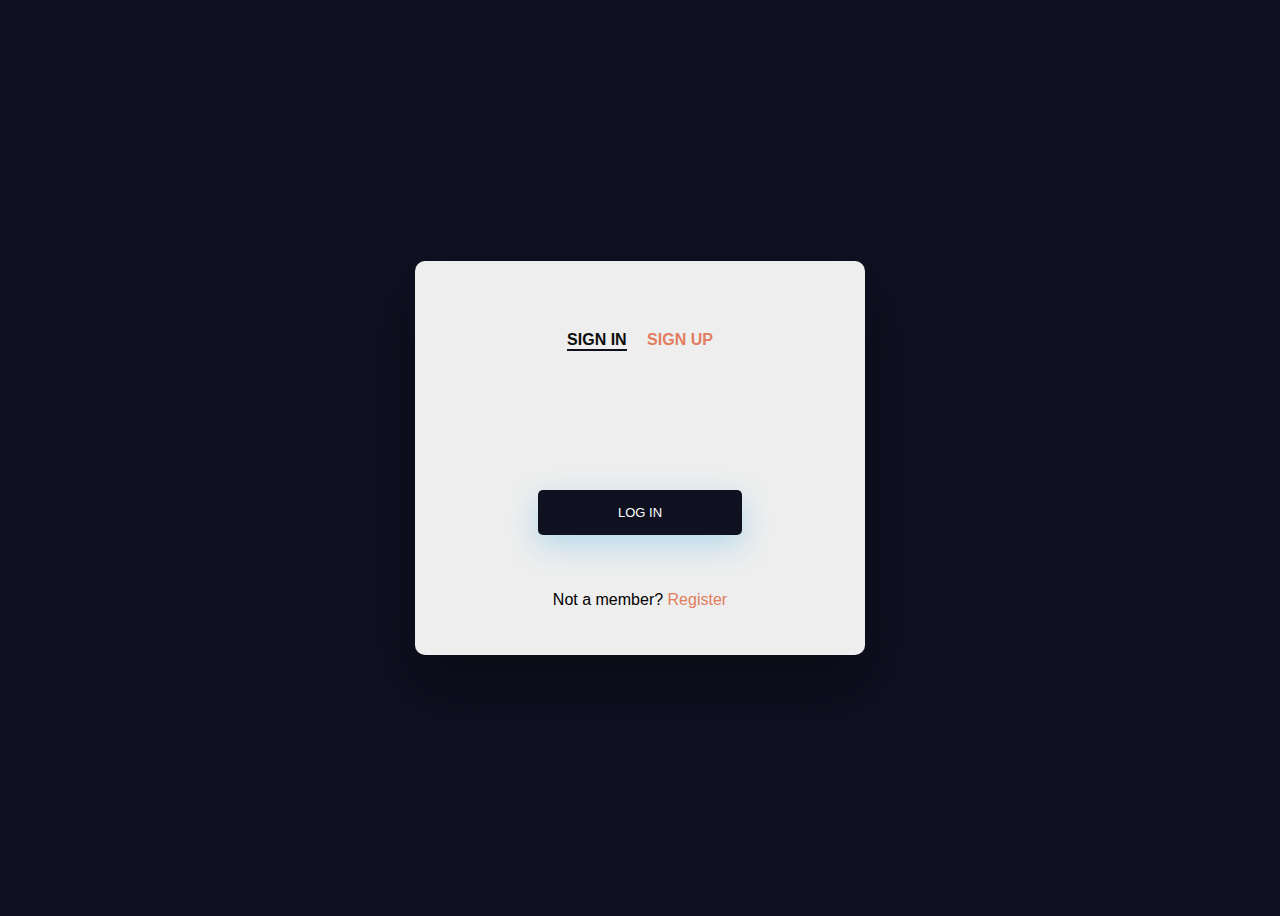
<file: templates/registration/login.html>
<!DOCTYPE html>

<html lang="en">
<head>
    <meta name="viewport" content="width=device-width, initial-scale=1, maximum-scale=1">
    <title>Title</title>
    <link rel="stylesheet" href="../../static/css/login.css">
</head>
<body>
    <div class="wrapper fadeInDown">
        <div id="formContent">
                <h2 class="active"> Sign In </h2>
                <h2 class="inactive underlineHover"> <a class="a1" href="registration_form.html">Sign Up </a></h2>
                <div class="sign_in">
                    <form id="login_form" method="post" action=".">
                         <label></label> <input type="text"  class="fadeIn second" name="username"
                                                                          required maxlength="150" id="login" placeholder="login">
                        <label ></label> <input type="password" class="fadeIn third"
                                                                          name="password" required id="login1" placeholder="password">
                        <input type="submit" value="Log in" />
                        <input type="hidden" name="next" value="{{ next }}" />
                    </form>
                    <p>
                        Not a member?
                        <a href="registration_form.html">Register</a>
                </p>
            </div>
        </div>
    </div>
</body>
</html>
</file>
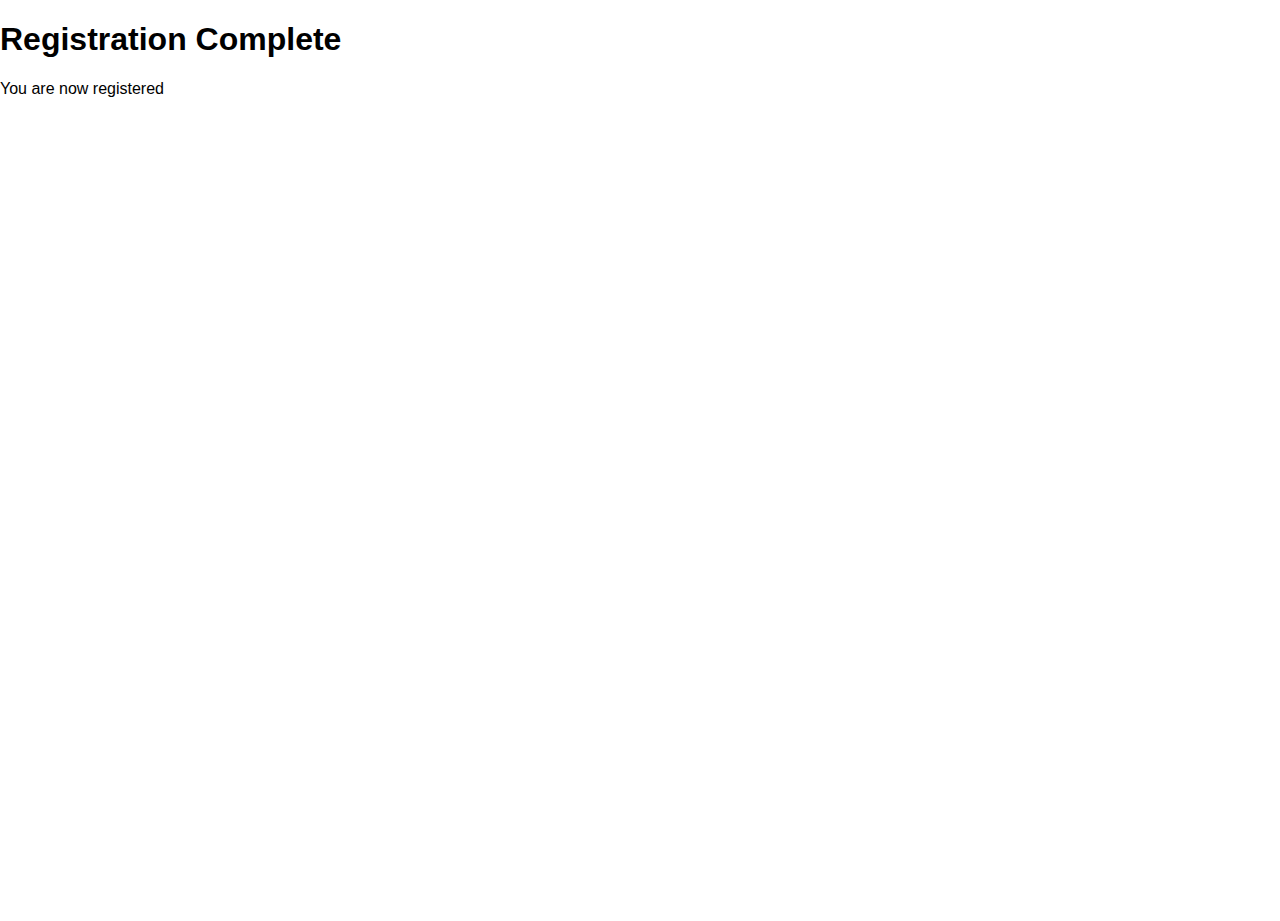
<file: templates/registration/registration_complete.html>
<!DOCTYPE html>

<html lang="en">
<head>
    <meta charset="UTF-8">
    <title>Participants</title>
    <link rel="stylesheet" href="../../static/css/design.css">
</head>

<body>
    <h1>Registration Complete</h1>
    <p>You are now registered</p>
</body>
</html>
</file>
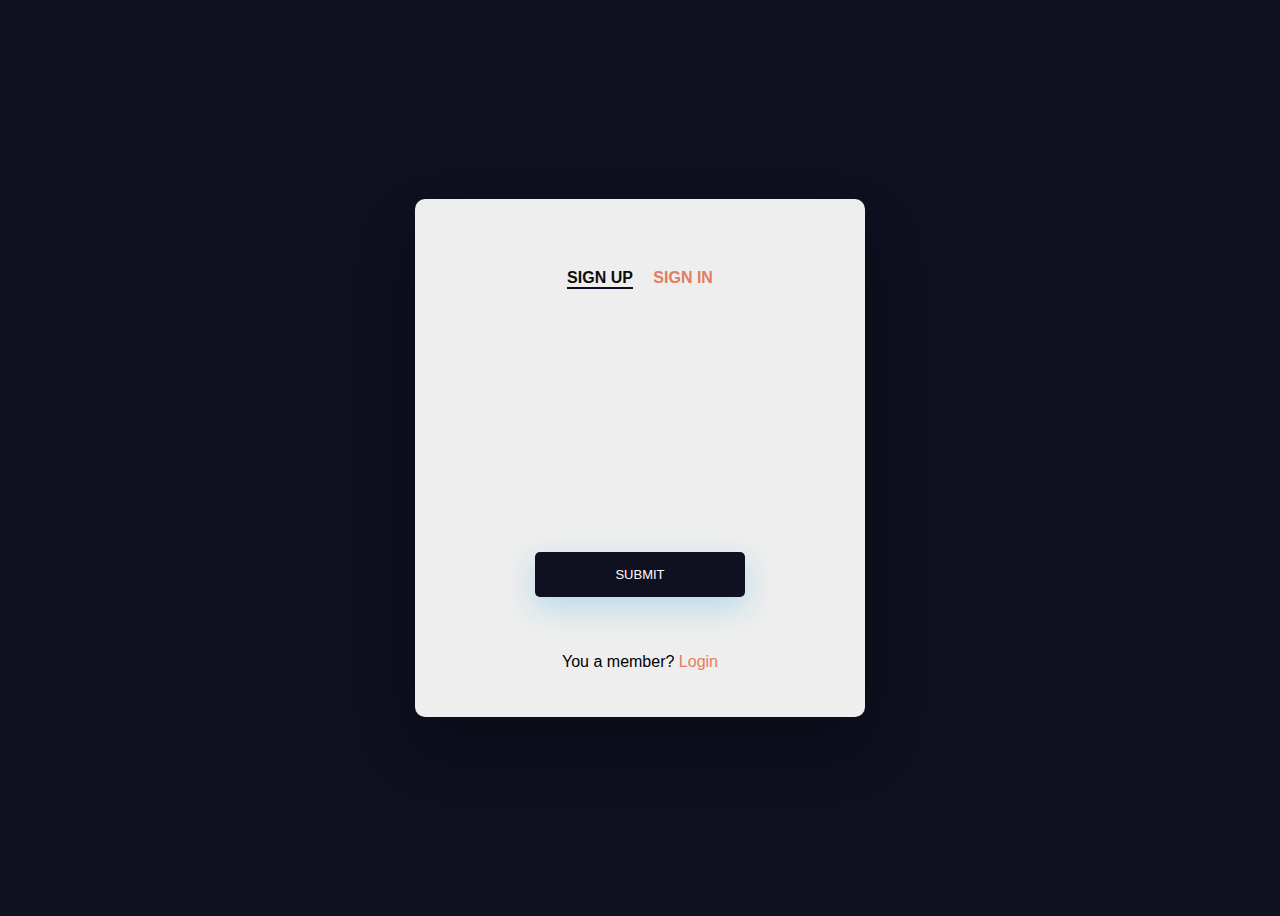
<file: templates/registration/registration_form.html>
<!DOCTYPE html>
<html lang="en">
<head>
    <meta name="viewport" content="width=device-width, initial-scale=1, maximum-scale=1">
    <title>Title</title>
    <link rel="stylesheet" href="../../static/css/registerin.css">
</head>
<body>
    <div class="wrapper fadeInDown">
        <div id="formContent">
                <h2 class="active"> Sign Up </h2>
                <h2 class="inactive underlineHover"> <a class="a1" href="login.html">Sign in</a> </h2>
                <form role="form" method="post" action="." enctype="multipart/form-data">
                    <label for="id_username"></label> <input type="text"  class="fadeIn second" name="username" id="id_username"
                                                                          required maxlength="150"  placeholder="login" autofocus>
                    <label for="id_email"></label><input type="email" class="fadeIn fourth"
                                                                            name="email" required id="id_email" placeholder="email">
                    <label for="id_password1"></label> <input type="password" class="fadeIn third"
                                                                          name="password1" required id="id_password1" placeholder="password1">
                    <label for="id_password2"></label> <input type="password" class="fadeIn fifth"
                                                                          name="password2" required id="id_password2" placeholder="password2">
                    <input type="submit" name="Submit" value="Submit"/>
                </form>
                <p>
                    You a member?
                    <a href="login.html">Login</a>
                </p>
        </div>
    </div>
</body>
</html>
</file>
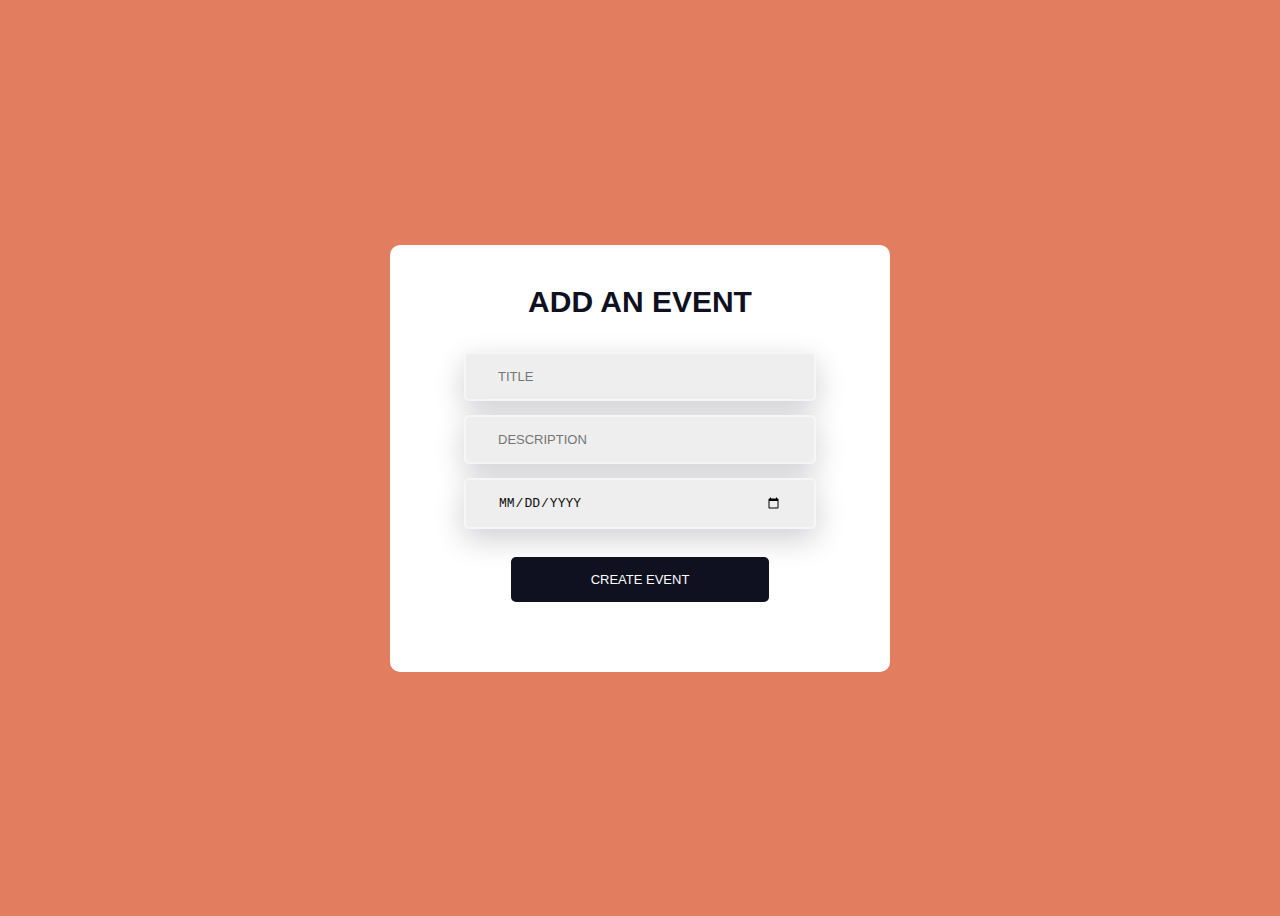
<file: templates/schedule/add_event.html>
<!DOCTYPE html>
<html lang="en">


<head>
    <meta charset="UTF-8" name="viewport" content="width=device-width, initial-scale=1, maximum-scale=1">
    <title>Ecalendar</title>
    <link rel="stylesheet" href="../../static/css/add_event.css">
</head>
<body>
    <div class="wrapper fadeInDown">
        <div id="formContent">
            <h1>Add an Event</h1>
            <form id="event_form" method="post" action=".">
                    <p>
                        <input type="text" id="title" class="fadeIn second" name="title" placeholder="title">
                        <input type="text" id="description" class="fadeIn third" name="description" placeholder="description">
                        <input type="date" id="date" class="fadeIn fourth" name="date" placeholder="date">
                    </p>
                <input type="submit" name="Submit" value="Create Event" />
            </form>
        </div>
    </div>
</body>
</html>
</file>
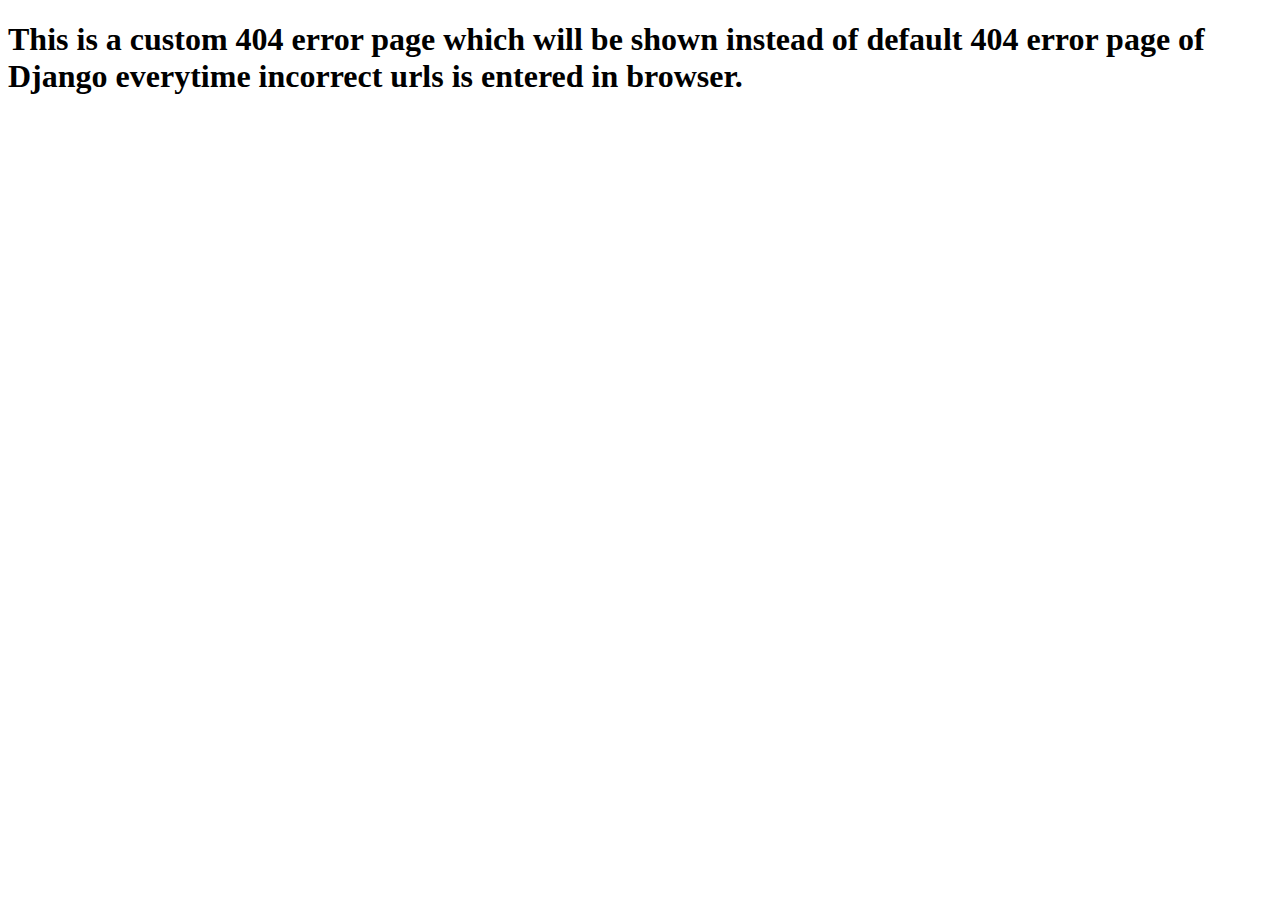
<file: templates/schedule/error_404.html>
<!DOCTYPE html>
<html lang="en">
<head>
</head>
<body>
    <h1> This is a custom 404 error page which will
         be shown instead of default 404 error page of Django everytime
         incorrect urls is entered in browser.
    </h1>
</body>
</html>
</file>
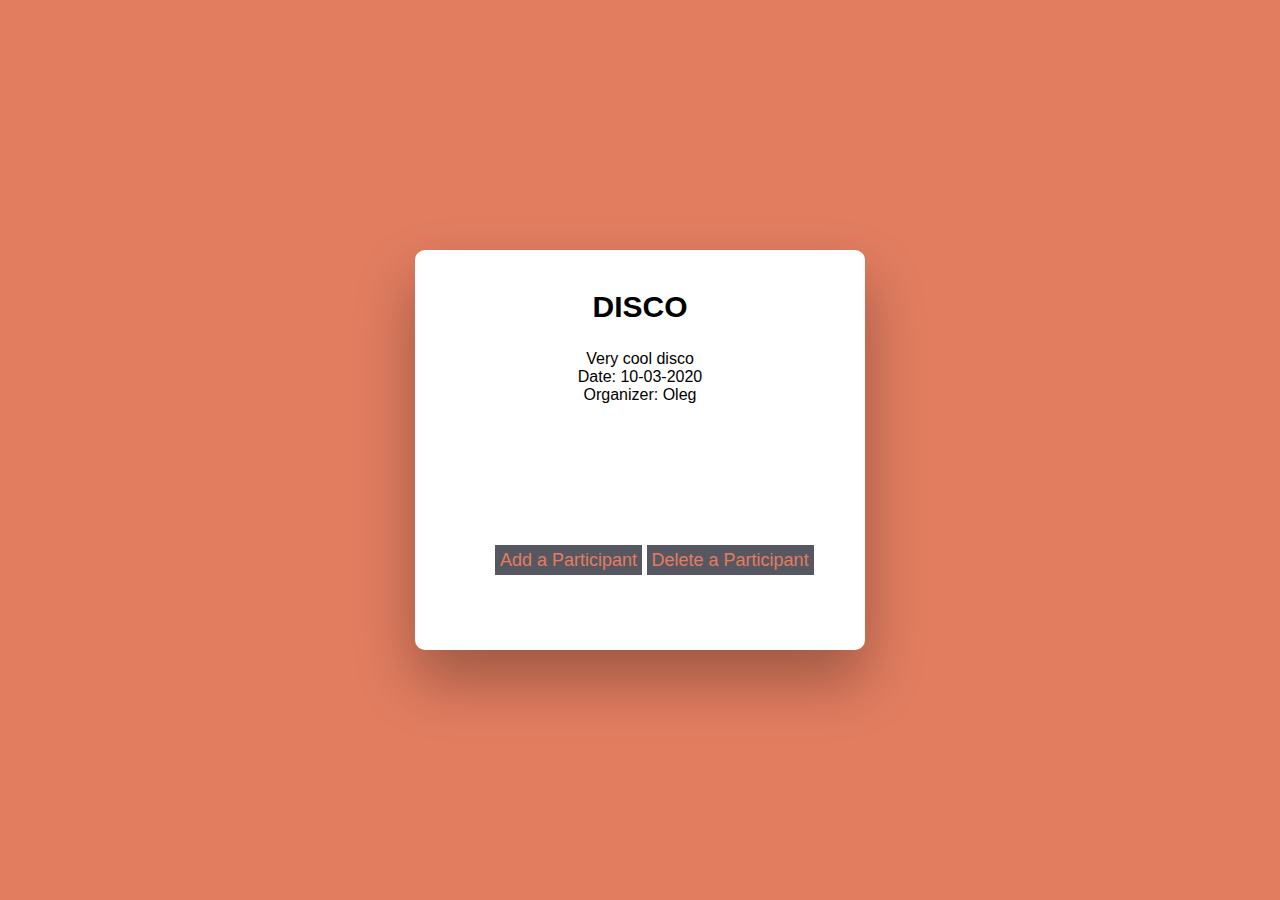
<file: templates/schedule/event.html>
<!DOCTYPE html>

<html lang="en">
<head>
    <meta charset="UTF-8">
    <title>Events</title>
    <link rel="stylesheet" href="../../static/css/events.css">

</head>
<body>
        <div class="wrapper_div fadeInDown">
            <div id="formContent">
                    <h1>Disco</h1>
                    <p> Very cool disco<br>
                        Date: 10-03-2020<br>
                       Organizer: Oleg<br>
                    </p>
                <div class="buttons">
                    <a href="add_participant.html">Add a Participant</a>
                    <a href="delete_participant.html"> Delete a Participant </a>
                </div>
            </div>
        </div>
</body>
</html>
</file>
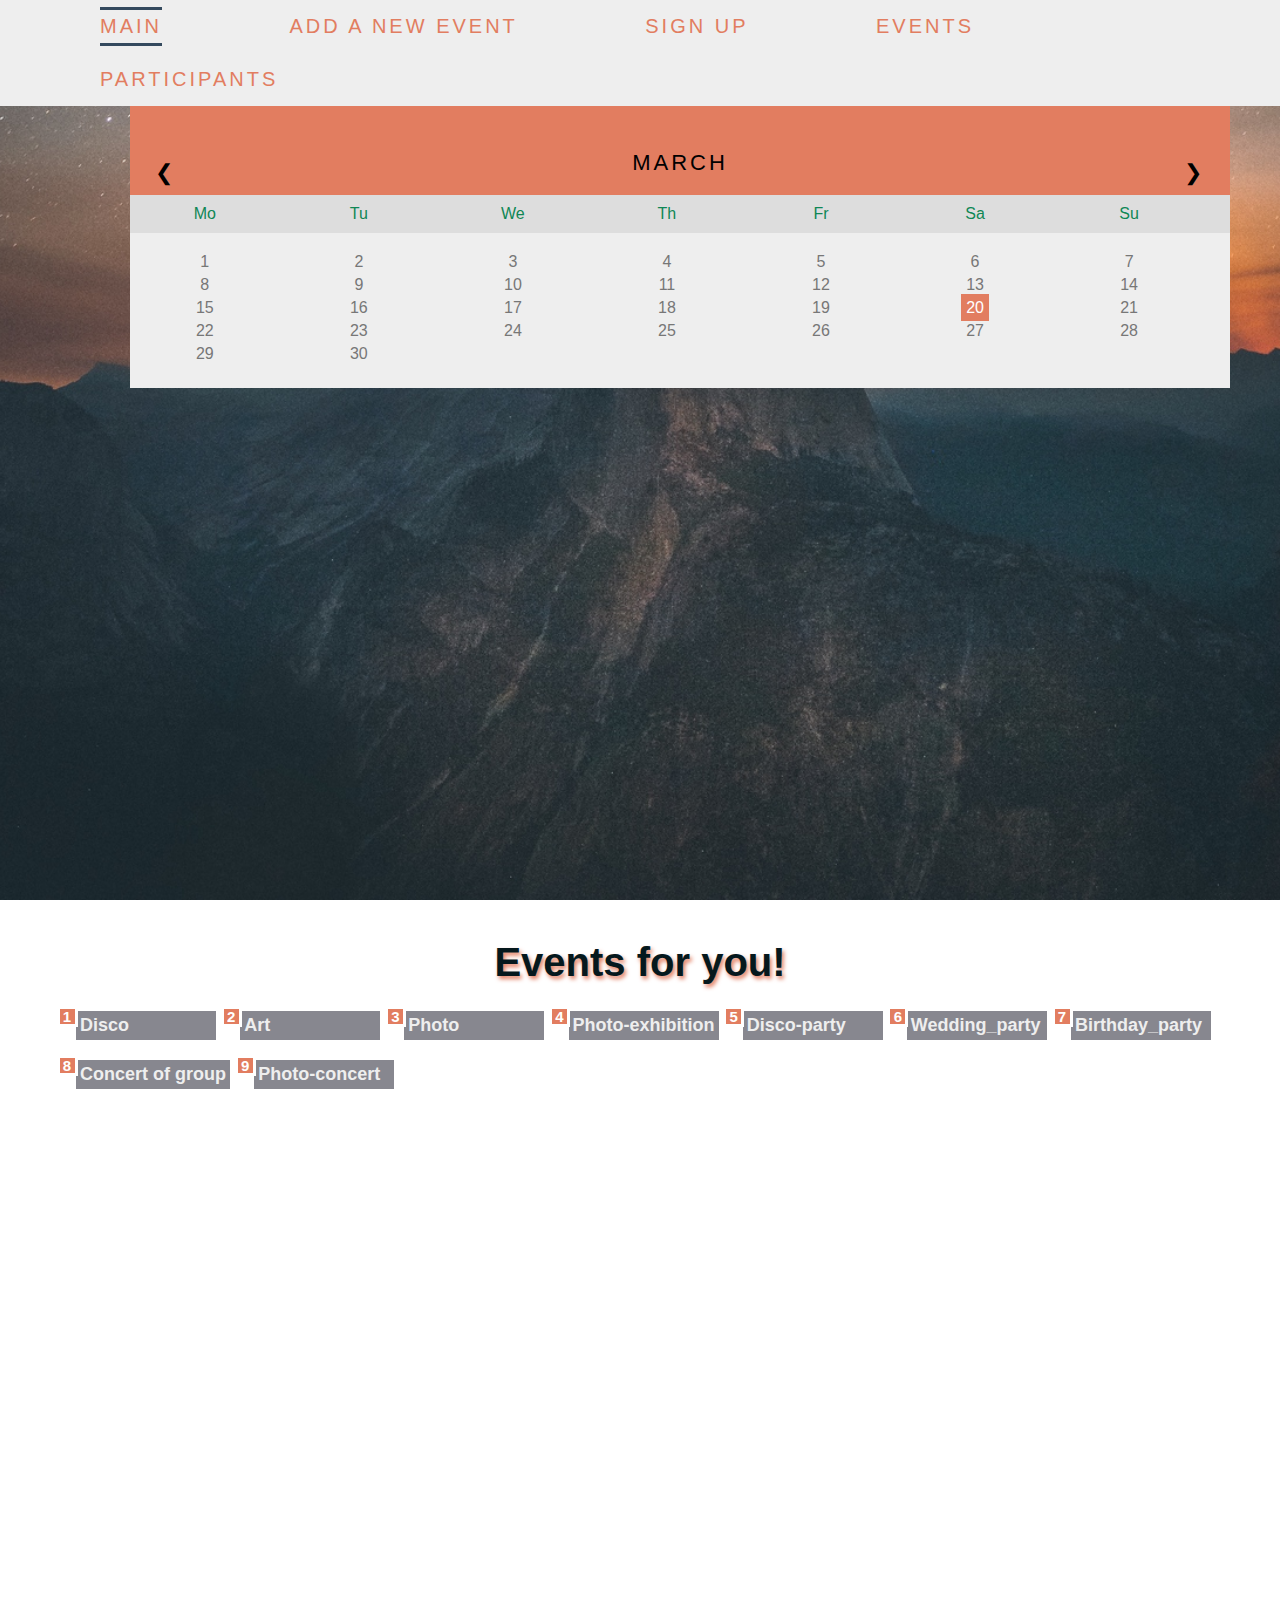
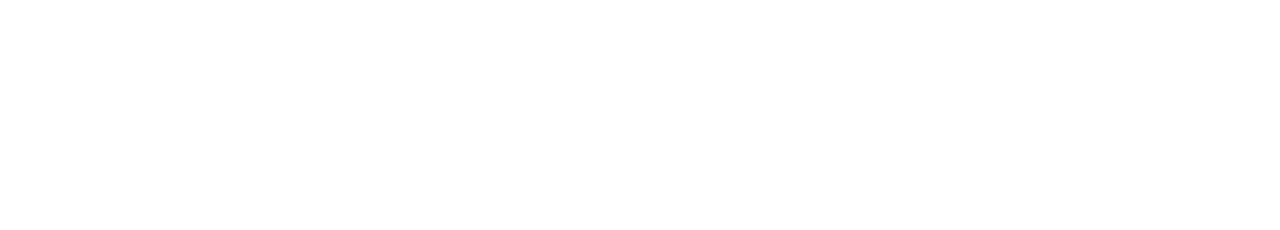
<file: templates/schedule/first_page.html>
<!DOCTYPE html>

<html lang="en">
<head>
    <meta name="viewport" content="width=device-width, initial-scale=1, maximum-scale=1">
    <title>Title</title>
    <link rel="stylesheet" href="../../static/css/design.css">
</head>
<body>
    <ul class="snip1217">
        <li class="current"><a href="first_page.html"> Main </a></li>
            <li><a href="add_event.html">Add a new event</a></li>
            <li><a  href="../registration/registration_form.html">Sign Up</a></li>
            <li><a href="#events-div"> Events</a> </li>
            <li><a href="show_participants.html"> Participants</a></li>
    </ul>
    <div class="parallax">
        <div class="calendar">
                <div class="month">
                    <ul>
                        <li class="prev">&#10094;</li>
                        <li class="next">&#10095;</li>
                        <li> March<br><span></span></li>
                    </ul>
                </div>

                <ul class="weekdays">
                  <li>Mo</li>
                  <li>Tu</li>
                  <li>We</li>
                  <li>Th</li>
                  <li>Fr</li>
                  <li>Sa</li>
                  <li>Su</li>
                </ul>
                <ul class="days">
                    <li>1</li>
                    <li>2</li>
                    <li>3</li>
                    <li>4</li>
                    <li>5</li>
                    <li>6</li>
                    <li>7</li>
                    <li>8</li>
                    <li>9</li>
                    <li>10</li>
                    <li>11</li>
                    <li>12</li>
                    <li>13</li>
                    <li>14</li>
                    <li>15</li>
                    <li>16</li>
                    <li>17</li>
                    <li>18</li>
                    <li>19</li>
                    <li><span class="active"> 20 </span></li>
                    <li>21</li>
                    <li>22</li>
                    <li>23</li>
                    <li>24</li>
                    <li>25</li>
                    <li>26</li>
                    <li>27</li>
                    <li>28</li>
                    <li>29</li>
                    <li>30</li>
                </ul>
        </div>
    </div>
    <div class="parallax">

        <div class="list-type" id="events-div">
            <h1 >
                Events for
                    you!
            </h1>
            <ol>
                    <li >
                        <a href="event.html"> Disco </a>
                    </li>
                    <li>

                        <a href="event.html"> Art  </a>
                    </li>
                    <li>
                        <a href="event.html"> Photo </a>
                    </li>
                    <li>
                        <a href="event.html"> Photo-exhibition </a>
                    </li>
                    <li>
                        <a href="event.html"> Disco-party </a>
                    </li>
                    <li>
                        <a href="event.html"> Wedding_party </a>
                    </li>
                    <li>
                        <a href="event.html"> Birthday_party </a>
                    </li>
                    <li>
                        <a href="event.html"> Concert of group </a>
                    </li>
                    <li>
                        <a href="event.html"> Photo-concert</a>
                    </li>
            </ol>
        </div>
    </div>

</body>
</html>
</file>
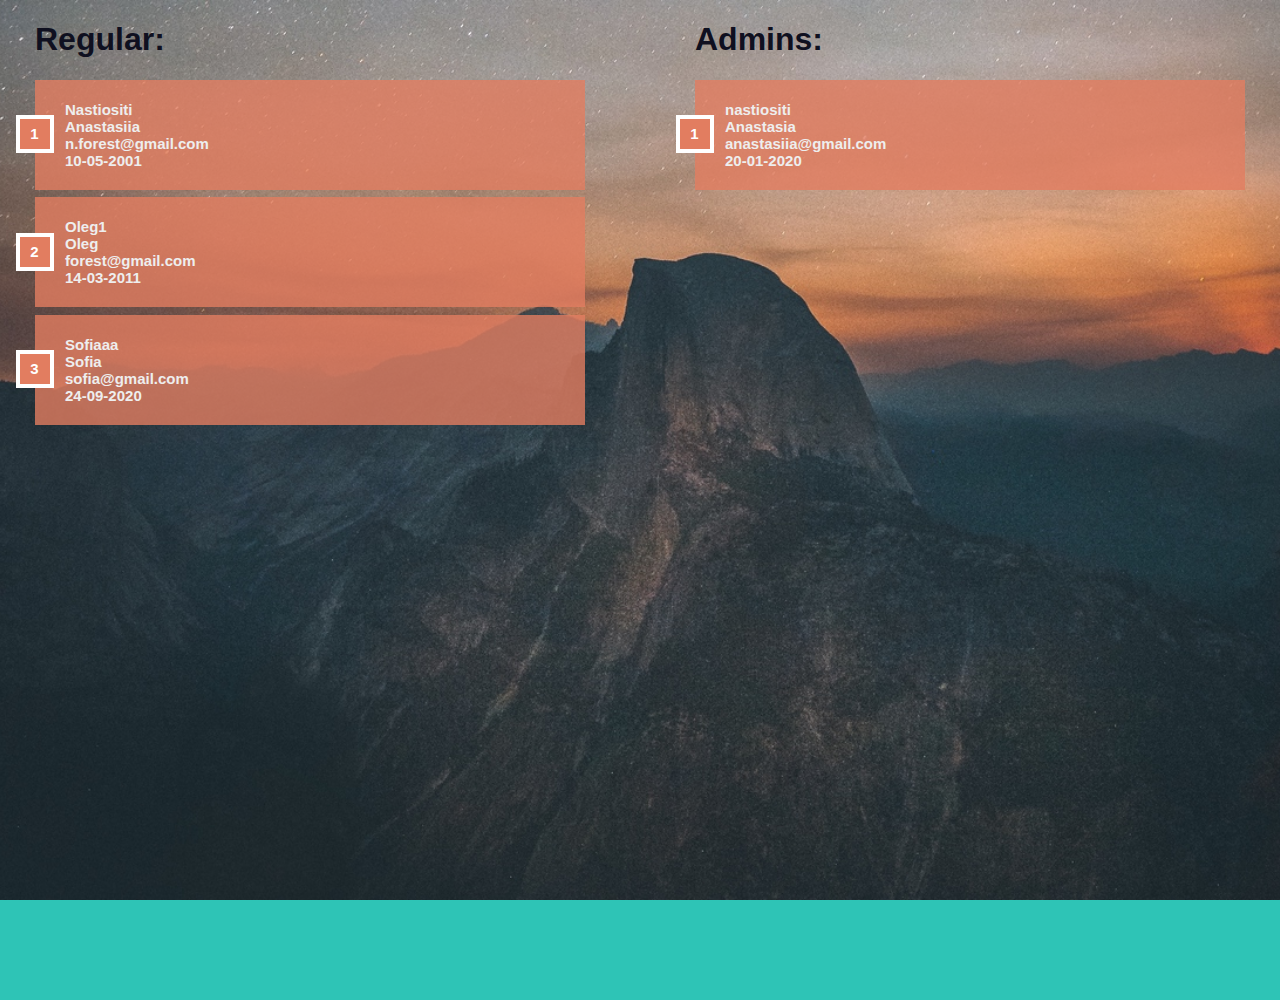
<file: templates/schedule/show_participants.html>
<!DOCTYPE html>

<html lang="en">
<head>
    <meta charset="UTF-8">
    <title>Participants</title>
    <link rel="stylesheet" href="../../static/css/show_participants.css">
</head>

<body>
    <div class="list-type">
        <h1>
            Regular:
        </h1>
        <ol>
                    <li class="alphabet">
                                <p class="name">Nastiositi <br>
                                    Anastasiia <br>
                                    n.forest@gmail.com <br>
                                    10-05-2001<br>
                                </p>

                    </li>
                    <li>
                        <p class="name">Oleg1<br>
                            Oleg <br>
                            forest@gmail.com <br>
                            14-03-2011<br>
                        </p>
                    </li>
                    <li>
                        <p class="name">Sofiaaa<br>
                            Sofia<br>
                            sofia@gmail.com <br>
                            24-09-2020<br>
                        </p>
                    </li>
        </ol>
        </div>
        <div class="list-type2">
        <h1> Admins: </h1>
                <ol>
                        <li class="alphabet">
                                <p class="name">nastiositi<br>
                                    Anastasia <br>
                                    anastasiia@gmail.com <br>
                                    20-01-2020<br>
                                </p>
                        </li>
                </ol>
        </div>
</body>
</html>
</file>
<file: static/css/login.css>
html {
  background-color: #0F1020;
}

body {
  font-family: "Raleway", sans-serif;
  height: 100vh;
}

a {
  color: #e27d60;
  display: inline-block;
  text-decoration: none;
  font-weight: 400;
}

h2 {
  text-align: center;
  font-size: 16px;
  font-weight: 600;
  text-transform: uppercase;
  display: inline-block;
  margin: 40px 8px 10px 8px;
  color: #eee;
}
h2 .a1 {
  font-size: 16px;
  font-weight: 600;
}

.wrapper {
  display: flex;
  align-items: center;
  flex-direction: column;
  justify-content: center;
  width: 100%;
  min-height: 100%;
  padding: 20px;
}
.wrapper #formContent {
  border-radius: 10px 10px 10px 10px;
  background: #eee;
  padding: 30px;
  width: 90%;
  max-width: 450px;
  position: relative;
  box-shadow: 0 30px 60px 0 rgba(0, 0, 0, 0.3);
  text-align: center;
}

/* TABS */
h2.inactive {
  color: #cccccc;
}

h2.active {
  color: #0d0d0d;
  border-bottom: 2px solid #0F1020;
}

input[type=button], input[type=submit], input[type=reset] {
  background-color: #0F1020;
  border: none;
  color: white;
  padding: 15px 80px;
  text-align: center;
  text-decoration: none;
  display: inline-block;
  text-transform: uppercase;
  font-size: 13px;
  box-shadow: 0 10px 30px 0 rgba(95, 186, 233, 0.4);
  border-radius: 5px 5px 5px 5px;
  margin: 5px 20px 40px 20px;
  -o-transition: all 0.3s ease-in-out;
  transition: all 0.3s ease-in-out;
}

input[type=button]:hover, input[type=submit]:hover, input[type=reset]:hover {
  background-color: #e27d60;
}

input[type=button]:active, input[type=submit]:active, input[type=reset]:active {
  -o-transform: scale(0.95);
  transform: scale(0.95);
}

input[type=text], input[type=password] {
  background-color: #eee;
  color: #0d0d0d;
  padding: 15px 32px;
  text-align: center;
  text-decoration: none;
  display: inline-block;
  font-size: 16px;
  margin: 5px;
  width: 85%;
  border: 2px solid #f6f6f6;
  -o-transition: all 0.5s ease-in-out;
  transition: all 0.5s ease-in-out;
  border-radius: 5px 5px 5px 5px;
}

input[type=text]:focus {
  background-color: #fff;
  border-bottom: 2px solid #0F1020;
}

input[type=text]::placeholder {
  color: #cccccc;
}

/* ANIMATIONS */
.fadeInDown {
  animation-name: fadeInDown;
  animation-duration: 1s;
  animation-fill-mode: both;
}

@-webkit-keyframes fadeInDown {
  0% {
    opacity: 0;
    -webkit-transform: translate3d(0, -100%, 0);
    transform: translate3d(0, -100%, 0);
  }
  100% {
    opacity: 1;
    transform: none;
  }
}
@keyframes fadeInDown {
  0% {
    opacity: 0;
    transform: translate3d(0, -100%, 0);
  }
  100% {
    opacity: 1;
    transform: none;
  }
}
@-moz-keyframes fadeIn {
  from {
    opacity: 0;
  }
  to {
    opacity: 1;
  }
}
@keyframes fadeIn {
  from {
    opacity: 0;
  }
  to {
    opacity: 1;
  }
}
.fadeIn {
  opacity: 0;
  animation: fadeIn ease-in 1;
  animation-fill-mode: forwards;
  animation-duration: 1s;
}

#id_username {
  animation-delay: 0.6s;
}

#id_password {
  animation-delay: 0.8s;
}

.fadeIn.fourth {
  animation-delay: 1s;
}

.underlineHover:after {
  display: block;
  left: 0;
  bottom: -10px;
  width: 0;
  height: 2px;
  background-color: #e27d60;
  content: "";
  transition: width 0.2s;
}

.underlineHover:hover {
  color: #0d0d0d;
}

.underlineHover:hover:after {
  width: 100%;
}

/* OTHERS */
*:focus {
  outline: none;
}

* {
  box-sizing: border-box;
}

/*# sourceMappingURL=login.css.map */
</file>
<file: static/css/design.css>
* {
  box-sizing: border-box;
}

text {
  color: #0F1020;
}

body, html {
  margin: 0;
  height: 100%;
  font-family: "Raleway", sans-serif;
  width: 100%;
}

.snip1217 {
  position: fixed;
  top: 0;
  margin: 0;
  width: 100%;
  font-family: "Raleway", sans-serif, Arial;
  text-transform: uppercase;
  background-color: #eee;
  font-weight: 500;
  letter-spacing: 3px;
  z-index: 1;
}
.snip1217 .current a {
  color: #e27d60;
}
.snip1217 li {
  display: inline-block;
  list-style: outside none none;
  margin: 7px 60px;
  padding: 0;
}
.snip1217 a {
  padding: 0.4em 0;
  color: rgba(255, 255, 255, 0.5);
  position: relative;
  text-decoration: none;
  display: inline-block;
}
.snip1217 a:before {
  position: absolute;
  content: "";
  -webkit-transition: all 0.35s ease;
  transition: all 0.35s ease;
  opacity: 0;
  top: 25%;
  bottom: 25%;
  left: 0;
  right: 0;
  border-top: 3px solid #34495e;
  border-bottom: 3px solid #34495e;
}
.snip1217 a:hover,
.snip1217 .current a {
  color: #e27d60;
}
.snip1217 a:hover:before,
.snip1217 .current a:before {
  opacity: 1;
  top: 0;
  bottom: 0;
  color: #e27d60;
}
.snip1217 a:link {
  text-decoration: none;
  color: #e27d60;
  font-size: 20px;
}
.snip1217 a:visited {
  text-decoration: none;
  color: #0F1020;
}
.snip1217 a:hover {
  color: #e27d60;
}
.snip1217 a:active {
  text-decoration: none;
  color: #e27d60;
}

.parallax {
  background-image: url("../images/main_frame.jpg");
  height: 100%;
  margin: 0;
  background-attachment: fixed;
  background-position: center;
  background-repeat: no-repeat;
  background-size: cover;
}

.calendar {
  position: relative;
  top: 65px;
  margin: 30px;
}
.calendar .month {
  display: inline-block;
  padding: 45px 25px;
  background: #e27d60;
  text-align: center;
  margin-left: 100px;
  margin-right: 100px;
  margin-top: 10px;
  width: 1100px;
  height: 50px;
}
.calendar .month ul {
  margin: 0;
  padding: 0;
  list-style-type: none;
}
.calendar .month ul li {
  color: black;
  font-size: 22px;
  text-transform: uppercase;
  letter-spacing: 3px;
  list-style-type: none;
}
.calendar .month .prev {
  float: left;
  padding-top: 10px;
}
.calendar .month .next {
  float: right;
  padding-top: 10px;
}

.weekdays {
  padding: 10px 0;
  background-color: #ddd;
  margin: 0 100px;
  width: 1100px;
}
.weekdays li {
  display: inline-block;
  width: 13.6%;
  color: #0f8755;
  text-align: center;
}

.days {
  padding: 20px 0;
  background: #eee;
  margin: 0 100px;
  width: 1100px;
}
.days li {
  list-style-type: none;
  display: inline-block;
  width: 13.6%;
  height: 100%;
  text-align: center;
  margin-bottom: 5px;
  color: #777;
  font-size: 16px;
}
.days .active {
  padding: 5px;
  background: #e27d60;
  color: white !important;
}

.list-type {
  position: relative;
  bottom: 0;
  background-color: rgba(255, 255, 255, 0.4);
  width: 100%;
  height: auto;
  margin: 0;
  padding: 10px;
}
.list-type ol {
  margin: 10px 50px;
  position: relative;
  counter-reset: li;
  list-style: none;
  *list-style: decimal;
  font-size: 15px;
  width: 95%;
  font-family: "Raleway", sans-serif;
  padding: 6px;
}
.list-type li {
  font-weight: 700;
  position: relative;
  display: inline-block;
  padding: 4px;
  min-width: 140px;
  margin: 10px;
  background: rgba(15, 16, 32, 0.5);
  color: #444;
  text-decoration: none;
  transition: all 0.2s ease-in-out;
}
.list-type h1 {
  width: inherit;
  text-align: center;
  font-size: 40px;
  margin: 0;
  color: #05181d;
  text-shadow: 2px 3px 4px #e27d60;
  animation-fill-mode: inherit;
}
.list-type a {
  text-decoration: none;
}
.list-type a:hover,
.list-type .current a {
  color: #eee;
}
.list-type a:link {
  text-decoration: none;
  color: #eee;
  font-size: 18px;
}
.list-type a:visited {
  text-decoration: none;
  color: #eee;
}
.list-type a:hover {
  color: #05181d;
}
.list-type a:active {
  text-decoration: none;
  color: #eee;
}

.list-type li:hover {
  background: #e27d60;
  text-decoration: none;
  transform: scale(1.05);
}

.list-type li:before {
  content: counter(li);
  counter-increment: li;
  position: absolute;
  left: -1.3em;
  top: 50%;
  margin-top: -1.3em;
  background: #e27d60;
  height: 1em;
  width: 1em;
  line-height: 1em;
  border: 0.2em solid #fff;
  text-align: center;
  font-weight: bold;
  color: #FFF;
}

@media screen and (max-width: 720px) {
  .body {
    width: 100%;
    height: 100%;
    margin: 0;
  }

  .parallax {
    background-image: url("../images/main_frame.jpg");
    height: 100%;
    margin: 0;
    background-attachment: fixed;
    background-position: center;
    background-repeat: no-repeat;
    background-size: cover;
  }
}
@media screen and (max-width: 414px) {
  .weekdays li, .days li {
    width: 12.5%;
    margin: 1px;
  }

  .weekdays, .days {
    width: 350px;
    margin: 0;
    position: center;
  }

  .list-type {
    margin: 0;
    width: 414px;
    padding: 0;
  }
  .list-type ol {
    margin: 0;
    width: 414px;
    padding: 5px;
    position: relative;
    counter-reset: li;
    list-style: none;
    *list-style: decimal;
    font-size: 6px;
  }
  .list-type li {
    font-weight: 300;
    position: relative;
    display: inline-block;
    padding: 4px;
    min-width: 140px;
    margin: 4px;
    transition: all 0.2s ease-in-out;
  }

  .days li .active {
    padding: 2px;
  }

  .calendar {
    position: relative;
    top: 250px;
  }
  .calendar .month {
    display: inline-block;
    background: #e27d60;
    text-align: center;
    width: 350px;
    margin: 0;
    padding: 0;
    height: 50px;
  }

  .snip1217 {
    display: inline;
    width: 414px;
    text-align: center;
    top: 0;
    margin: 0;
    padding: 0;
    position: fixed;
  }
  .snip1217 li {
    font-size: 6px;
    display: inline-block;
    list-style: outside none none;
    margin: 1px 10px;
    padding: 0;
  }
  .snip1217 a {
    padding: 0.4em 0;
    position: relative;
    display: inline-block;
  }

  body, html {
    width: 414px;
    height: 100%;
    margin: 0;
    padding: 0;
  }

  .parallax {
    background-image: url("../images/main_frame.jpg");
    height: 100%;
    margin: 0;
    background-attachment: fixed;
    background-position: center;
    background-repeat: no-repeat;
    background-size: cover;
  }
}
@media screen and (max-width: 290px) {
  .body {
    width: 100%;
    height: 100%;
    margin: 0;
  }

  .parallax {
    background-image: url("../images/main_frame.jpg");
    height: 100%;
    margin: 0;
    background-attachment: fixed;
    background-position: center;
    background-repeat: no-repeat;
    background-size: cover;
  }
}

/*# sourceMappingURL=design.css.map */
</file>
<file: static/css/registerin.css>
html {
  background-color: #0F1020;
}

body {
  font-family: "Raleway", sans-serif;
  height: 100vh;
}

a {
  color: #e27d60;
  display: inline-block;
  text-decoration: none;
  font-weight: 400;
}

h2 {
  text-align: center;
  font-size: 16px;
  font-weight: 600;
  text-transform: uppercase;
  display: inline-block;
  margin: 40px 8px 10px 8px;
  color: #eee;
}
h2 .a1 {
  font-size: 16px;
  font-weight: 600;
}

.wrapper {
  display: flex;
  align-items: center;
  flex-direction: column;
  justify-content: center;
  width: 100%;
  min-height: 100%;
  padding: 20px;
}
.wrapper #formContent {
  border-radius: 10px 10px 10px 10px;
  background: #eee;
  padding: 30px;
  width: 90%;
  max-width: 450px;
  position: relative;
  box-shadow: 0 30px 60px 0 rgba(0, 0, 0, 0.3);
  text-align: center;
}

/* TABS */
h2.inactive {
  color: #cccccc;
}

h2.active {
  color: #0d0d0d;
  border-bottom: 2px solid #0F1020;
}

input[type=button],
input[type=submit],
input[type=reset] {
  background-color: #0F1020;
  border: none;
  color: white;
  padding: 15px 80px;
  text-align: center;
  text-decoration: none;
  display: inline-block;
  text-transform: uppercase;
  font-size: 13px;
  box-shadow: 0 10px 30px 0 rgba(95, 186, 233, 0.4);
  border-radius: 5px 5px 5px 5px;
  margin: 5px 20px 40px 20px;
  -o-transition: all 0.3s ease-in-out;
  transition: all 0.3s ease-in-out;
}

input[type=button]:hover, input[type=submit]:hover, input[type=reset]:hover {
  background-color: #e27d60;
}

input[type=button]:active, input[type=submit]:active, input[type=reset]:active {
  -o-transform: scale(0.95);
  transform: scale(0.95);
}

input[type=text], input[type=password], input[type=email] {
  background-color: #f6f6f6;
  color: #0d0d0d;
  padding: 15px 32px;
  text-align: center;
  text-decoration: none;
  display: inline-block;
  font-size: 16px;
  margin: 5px;
  width: 85%;
  border: 2px solid #f6f6f6;
  -o-transition: all 0.5s ease-in-out;
  transition: all 0.5s ease-in-out;
  border-radius: 5px 5px 5px 5px;
}

input[type=text]:focus, input[type=password]:focus, input[type=email]:focus {
  border-bottom: 2px solid #0F1020;
}

input[type=text]::placeholder, input[type=password]::placeholder, input[type=email]::placeholder {
  color: #cccccc;
}

.fadeInDown {
  animation-name: fadeInDown;
  animation-duration: 1s;
  animation-fill-mode: both;
}

@-webkit-keyframes fadeInDown {
  0% {
    opacity: 0;
    -webkit-transform: translate3d(0, -100%, 0);
    transform: translate3d(0, -100%, 0);
  }
  100% {
    opacity: 1;
    -webkit-transform: none;
    transform: none;
  }
}
@keyframes fadeInDown {
  0% {
    opacity: 0;
    transform: translate3d(0, -100%, 0);
  }
  100% {
    opacity: 1;
    transform: none;
  }
}
@keyframes fadeIn {
  from {
    opacity: 0;
  }
  to {
    opacity: 1;
  }
}
.fadeIn {
  opacity: 0;
  animation: fadeIn ease-in 1;
  animation-fill-mode: forwards;
  animation-duration: 1s;
}

#id_username {
  animation-delay: 0.6s;
}

#id_password1 {
  animation-delay: 0.8s;
}

#id_email {
  animation-delay: 1s;
}

#id_password2 {
  animation-delay: 1.2s;
}

.underlineHover:after {
  display: block;
  left: 0;
  bottom: -10px;
  width: 0;
  height: 2px;
  background-color: #e27d60;
  content: "";
  transition: width 0.2s;
}

.underlineHover:hover {
  color: #0d0d0d;
}

.underlineHover:hover:after {
  width: 100%;
}

/* OTHERS */
*:focus {
  outline: none;
}

* {
  box-sizing: border-box;
}

/*# sourceMappingURL=registerin.css.map */
</file>
<file: static/css/add_event.css>
html {
  background-color: #e27d60;
}

body {
  font-family: "Raleway", sans-serif;
  height: 100vh;
}

.wrapper {
  display: flex;
  align-items: center;
  flex-direction: column;
  justify-content: center;
  width: 100%;
  min-height: 100%;
  padding: 20px;
}
.wrapper #formContent {
  border-radius: 10px 10px 10px 10px;
  background: #fff;
  padding: 30px;
  width: 90%;
  max-width: 500px;
  position: relative;
  text-align: center;
}

h1 {
  text-align: center;
  font-size: 30px;
  font-weight: 600;
  text-transform: uppercase;
  display: inline-block;
  margin: 10px 8px 10px 8px;
  color: #0F1020;
}

input {
  background-color: #0F1020;
  border: none;
  color: white;
  padding: 15px 80px;
  display: inline-block;
  text-align: left;
  text-transform: uppercase;
  font-size: 13px;
  border-radius: 5px 5px 5px 5px;
  margin: 5px 20px 40px 20px;
  -o-transition: all 0.3s ease-in-out;
  transition: all 0.3s ease-in-out;
}

input:hover {
  background-color: rgba(226, 125, 96, 0.6);
}

p:active {
  -o-transform: scale(0.95);
  transform: scale(0.95);
}

p {
  font: "Raleway", sans-serif;
  font-size: 16px;
  font-weight: 600;
}
p input {
  background-color: #eee;
  color: #0d0d0d;
  padding: 15px 32px;
  display: inline-block;
  margin: 7px;
  width: 80%;
  border: 2px solid #f6f6f6;
  -o-transition: all 0.5s ease-in-out;
  transition: all 0.5s ease-in-out;
  text-align: left;
  box-shadow: 0 10px 30px 0 rgba(15, 16, 32, 0.2);
  border-radius: 5px 5px 5px 5px;
}

* {
  box-sizing: border-box;
}

@media screen and (max-width: 414px) {
  body, html {
    width: 414px;
    height: 100%;
    margin: 0;
    padding: 0;
  }

  p {
    font-size: 14px;
    font-weight: 400;
  }
  p input {
    padding: 7px 16px;
    margin: 4px;
    width: 80%;
  }

  input {
    padding: 8px 20px;
    margin: 6px;
    width: 80%;
    text-align: center;
  }
}

/*# sourceMappingURL=add_event.css.map */
</file>
<file: static/css/events.css>
* {
  box-sizing: border-box;
}

text {
  color: #0F1020;
}

body, html {
  width: 100%;
  font-family: "Raleway", sans-serif;
  height: 100vh;
  margin: 0;
  background-color: #e27d60;
}

.wrapper_div {
  display: flex;
  align-items: center;
  flex-direction: column;
  justify-content: center;
  width: 100%;
  min-height: 100%;
  padding: 20px;
}
.wrapper_div #formContent {
  border-radius: 10px 10px 10px 10px;
  background: #fff;
  padding: 30px;
  width: 90%;
  max-width: 450px;
  min-height: 400px;
  position: relative;
  box-shadow: 0 30px 60px 0 rgba(0, 0, 0, 0.3);
  text-align: center;
}

h1 {
  text-align: center;
  font-size: 30px;
  font-weight: 600;
  text-transform: uppercase;
  display: inline-block;
  margin: 10px 8px 10px 8px;
}

.buttons {
  position: absolute;
  bottom: 0;
  margin: 50px;
  height: 50px;
  color: #0F1020;
}
.buttons a {
  text-decoration: none;
  padding: 5px;
  background-color: rgba(15, 16, 32, 0.7);
}
.buttons a:link {
  text-decoration: none;
  color: #e27d60;
  font-size: 18px;
}
.buttons a:visited {
  text-decoration: none;
  color: #2ec4b6;
}
.buttons a:hover {
  color: #e25f56;
}
.buttons a:active {
  text-decoration: none;
  color: #0F1020;
}

@media screen and (max-width: 414px) {
  body, html {
    width: 414px;
    margin: 0;
    padding: 0;
  }

  .wrapper_div {
    display: flex;
    align-items: center;
    flex-direction: column;
    justify-content: center;
    width: 414px;
    min-height: 100%;
    padding: 10px;
  }
  .wrapper_div #formContent {
    border-radius: 10px 10px 10px 10px;
    padding: 15px;
    width: 350px;
    max-width: 400px;
    min-height: 320px;
    position: relative;
    text-align: center;
  }

  .buttons {
    position: absolute;
    bottom: 0;
    margin: 8px;
    height: 35px;
  }
}

/*# sourceMappingURL=events.css.map */
</file>
<file: static/css/show_participants.css>
* {
  box-sizing: border-box;
}

body, html {
  margin: 0;
  height: 1000px;
  width: 100%;
  background-color: #2ec4b6;
  font-family: "Raleway", sans-serif;
  background-image: url("../images/main_frame.jpg");
  background-attachment: fixed;
  background-position: center;
  background-repeat: no-repeat;
  background-size: cover;
}

text {
  color: #eee;
  font-size: 30px;
}

.list-type {
  width: 550px;
  position: absolute;
  left: 0;
  margin-left: 35px;
}

.list-type ol, .list-type2 ol {
  position: relative;
  left: 0;
  counter-reset: li;
  list-style: none;
  *list-style: decimal;
  font-size: 15px;
  font-family: "Raleway", sans-serif;
  padding: 0;
  margin-bottom: 4em;
}

.list-type2 li, .list-type li {
  font-weight: 700;
  position: relative;
  display: block;
  padding: 0.4em 0.4em 0.4em 2em;
  margin: 0.5em 0;
  background: rgba(226, 125, 96, 0.8);
  color: #eee;
  text-decoration: none;
  transition: all 0.2s ease-in-out;
}

.list-type li:hover, .list-type2 li:hover {
  background: #0F1020;
  text-decoration: none;
  transform: scale(1.05);
}

.list-type li:before, .list-type2 li:before {
  content: counter(li);
  counter-increment: li;
  position: absolute;
  left: -1.3em;
  top: 50%;
  margin-top: -1.3em;
  background: #e27d60;
  height: 2em;
  width: 2em;
  line-height: 2em;
  border: 0.3em solid #fff;
  text-align: center;
  font-weight: bold;
  color: #FFF;
}

.list-type2 {
  width: 550px;
  position: absolute;
  right: 0;
  margin-right: 35px;
}

h1 {
  font: "Raleway", sans-serif;
  font-weight: 700;
  color: #0F1020;
}

@media screen and (max-width: 414px) {
  body, html {
    width: 414px;
    margin: 0;
    padding: 0;
    height: 500px;
  }

  .list-type {
    width: 170px;
    left: 0;
    margin-left: 3px;
  }

  .list-type2 li, .list-type li {
    font-weight: 300;
    position: relative;
    display: block;
    padding: 5px 5px;
    margin: 0 4px;
    text-decoration: none;
    transition: all 0.2s ease-in-out;
  }

  .list-type ol, .list-type2 ol {
    position: relative;
    left: 0;
    counter-reset: li;
    list-style: none;
    *list-style: decimal;
    font-size: 12px;
    font-family: "Raleway", sans-serif;
    padding: 0;
  }

  .list-type2 {
    width: 170px;
    right: 0;
    margin-right: 3px;
  }

  h1 {
    font: "Raleway", sans-serif;
    font-weight: 300;
    color: #0F1020;
  }
}

/*# sourceMappingURL=show_participants.css.map */
</file>
